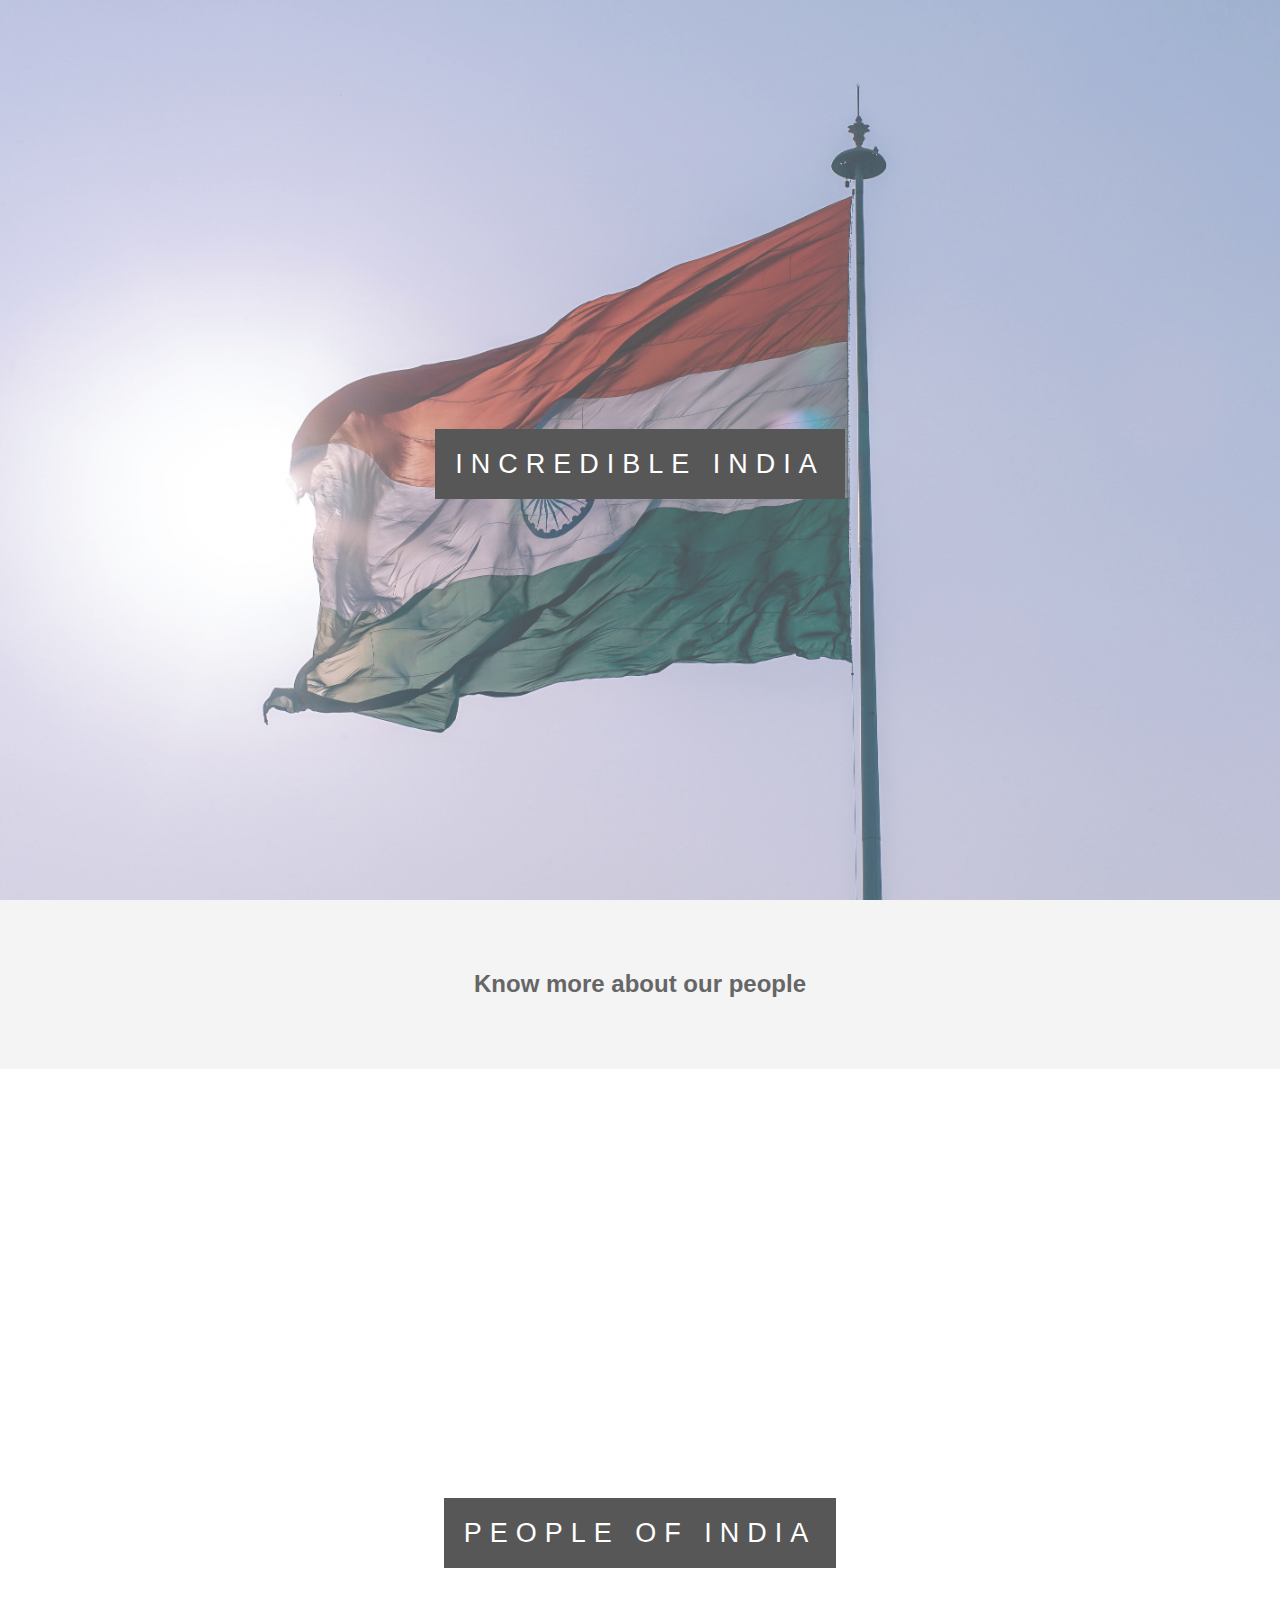
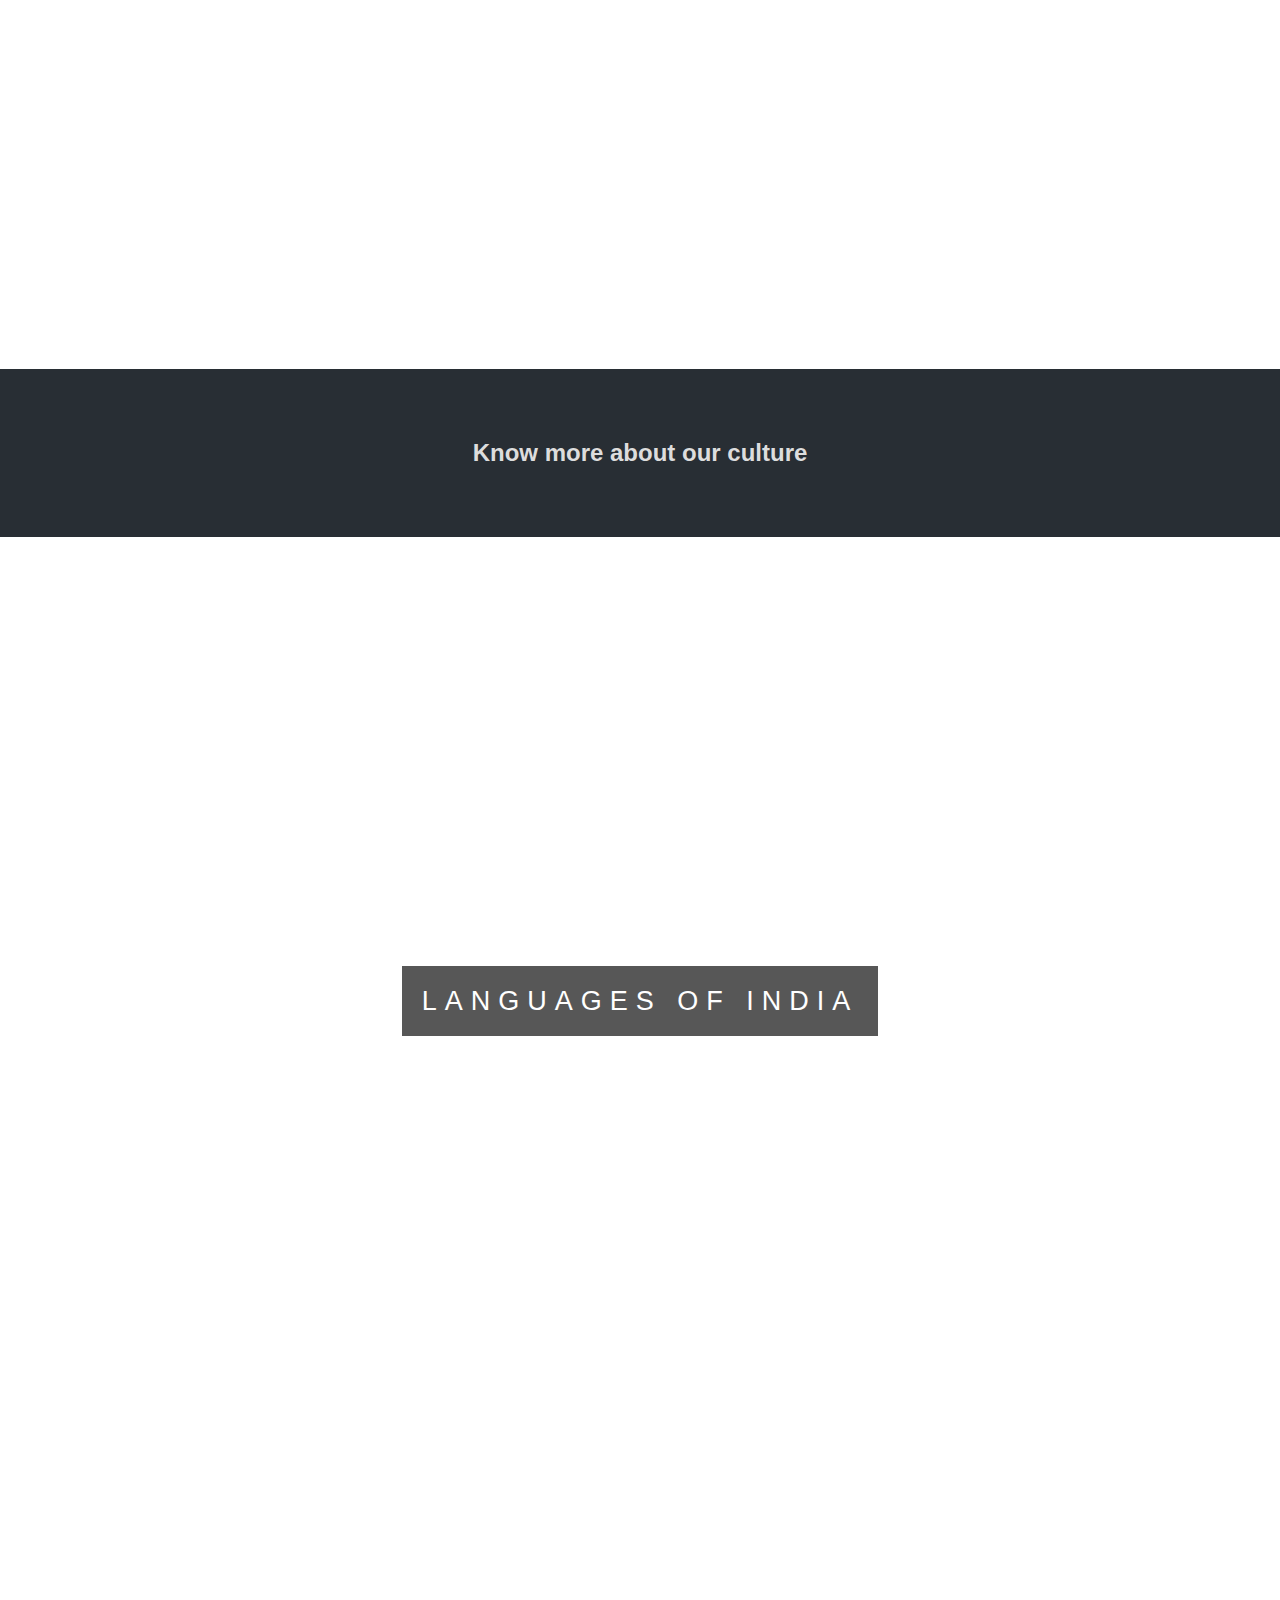
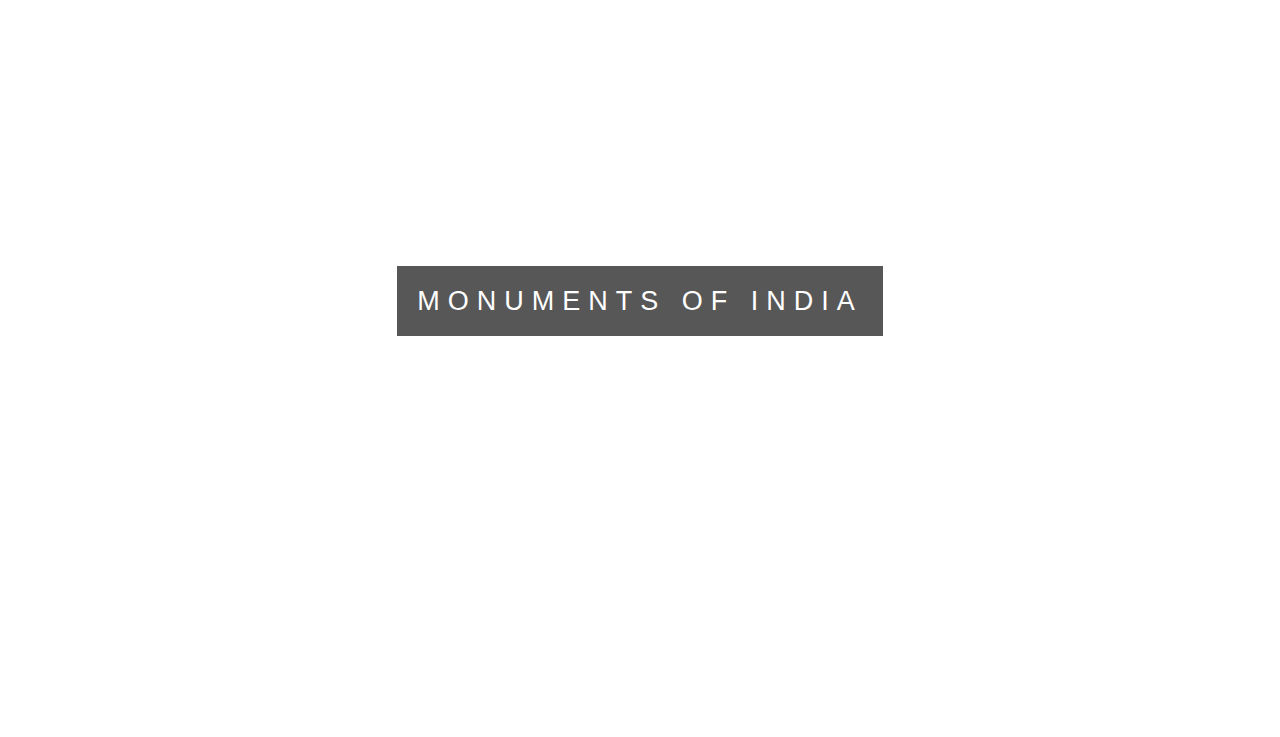
<file: web/index.html>
<!DOCTYPE html>
<html lang="en">
<head>
  <meta charset="UTF-8">
  <meta name="viewport" content="width=device-width, initial-scale=1.0">
  <meta http-equiv="X-UA-Compatible" content="ie=edge">
  <title>Parallax Website Demo</title>
  <link rel="stylesheet" href="css/style.css">
</head>
<body>
  <div class="pimg1">
    <div class="ptext">
      <span class="border">
        INCREDIBLE INDIA
      </span>
    </div>
  </div>

  <section class="section section-light">
    <h2>Know more about our people</h2>
  </section>

    <a href="chart.jsp"><div class="pimg2">
            <div class="ptext">
      <span class="border">
        People of India
      </span>
    </div>
        </div></a>

  <section class="section section-dark">
    <h2>Know more about our culture</h2>
  </section>

  <div class="pimg3">
    <div class="ptext">
      <span class="border">
        Languages of India
      </span>
    </div>
  </div>
    
    <div class="pimg4">
    <div class="ptext">
      <span class="border">
        Monuments of India
      </span>
    </div>
  </div>

<!--  <section class="section section-dark">
    <h2>Know more about our cities</h2>
  </section>-->
</body>
</html>
</file>
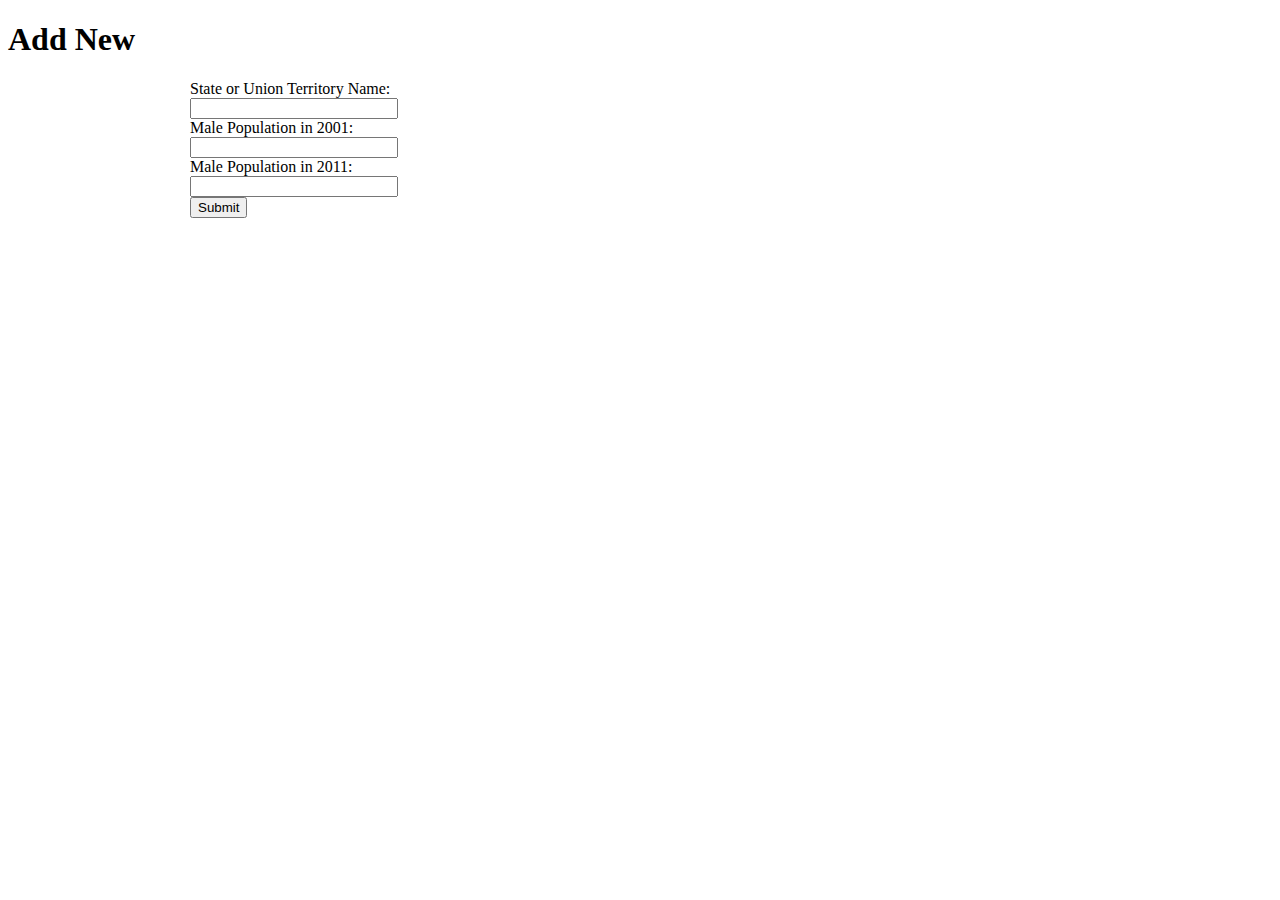
<file: web/AddNew.html>
<!DOCTYPE html>
<!--
To change this license header, choose License Headers in Project Properties.
To change this template file, choose Tools | Templates
and open the template in the editor.
-->
<html>
    <head>
        <title>Add New</title>
        <meta charset="UTF-8">
        <meta name="viewport" content="width=device-width, initial-scale=1.0">
    </head>
    <body>
        <h1>Add New</h1>
        <div style="width: 900px; margin-left: auto; margin-right: auto">
            <form action="JSP/ManagerAddNew.jsp" method="post">
                State or Union Territory Name:<br>
                <input type="text" name="state_ut_name" style="width: 200px"><br>
                Male Population in 2001:<br>
                <input type="text" name="y_2001" style="width: 200px"><br>
                Male Population in 2011:<br>
                <input type="text" name="y_2011" style="width: 200px"><br>
                <input type="submit" value="Submit">
            </form>
        </div>
    </body>
</html>
</file>
<file: web/css/style.css>
body, html{
  height:100%;
  margin:0;
  font-size:16px;
  font-family:"Lato", sans-serif;
  font-weight:400;
  line-height:1.8em;
  color:#666;
}

.pimg1, .pimg2, .pimg3, .pimg4{
  position:relative;
  opacity:0.70;
  background-position:center;
  background-size:cover;
  background-repeat:no-repeat;

  /*
    fixed = parallax
    scroll = normal
  */
  background-attachment:fixed;
}

.pimg1{
  background-image:url('../img/image1.jpg');
  min-height:100%;
}

.pimg2{
  background-image:url('../img/image2.jpg');
  min-height:100%;
}

.pimg3{
  background-image:url('../img/image3.jpg');
  min-height:100%;
}

.pimg4{
  background-image:url('../img/image4.jpg');
  min-height:100%;
}

.section{
  text-align:center;
  padding:50px 80px;
}

.section-light{
  background-color:#f4f4f4;
  color:#666;
}

.section-dark{
  background-color:#282e34;
  color:#ddd;
}

.ptext{
  position:absolute;
  top:50%;
  width:100%;
  text-align:center;
  color:#000;
  font-size:27px;
  letter-spacing:8px;
  text-transform:uppercase;
}

.ptext .border{
  background-color:#111;
  color:#fff;
  padding:20px;
}

.ptext .border.trans{
  background-color:transparent;
}

@media(max-width:568px){
  .pimg1, .pimg2, .pimg3, .pimg4{
    background-attachment:scroll;
  }
}
</file>
